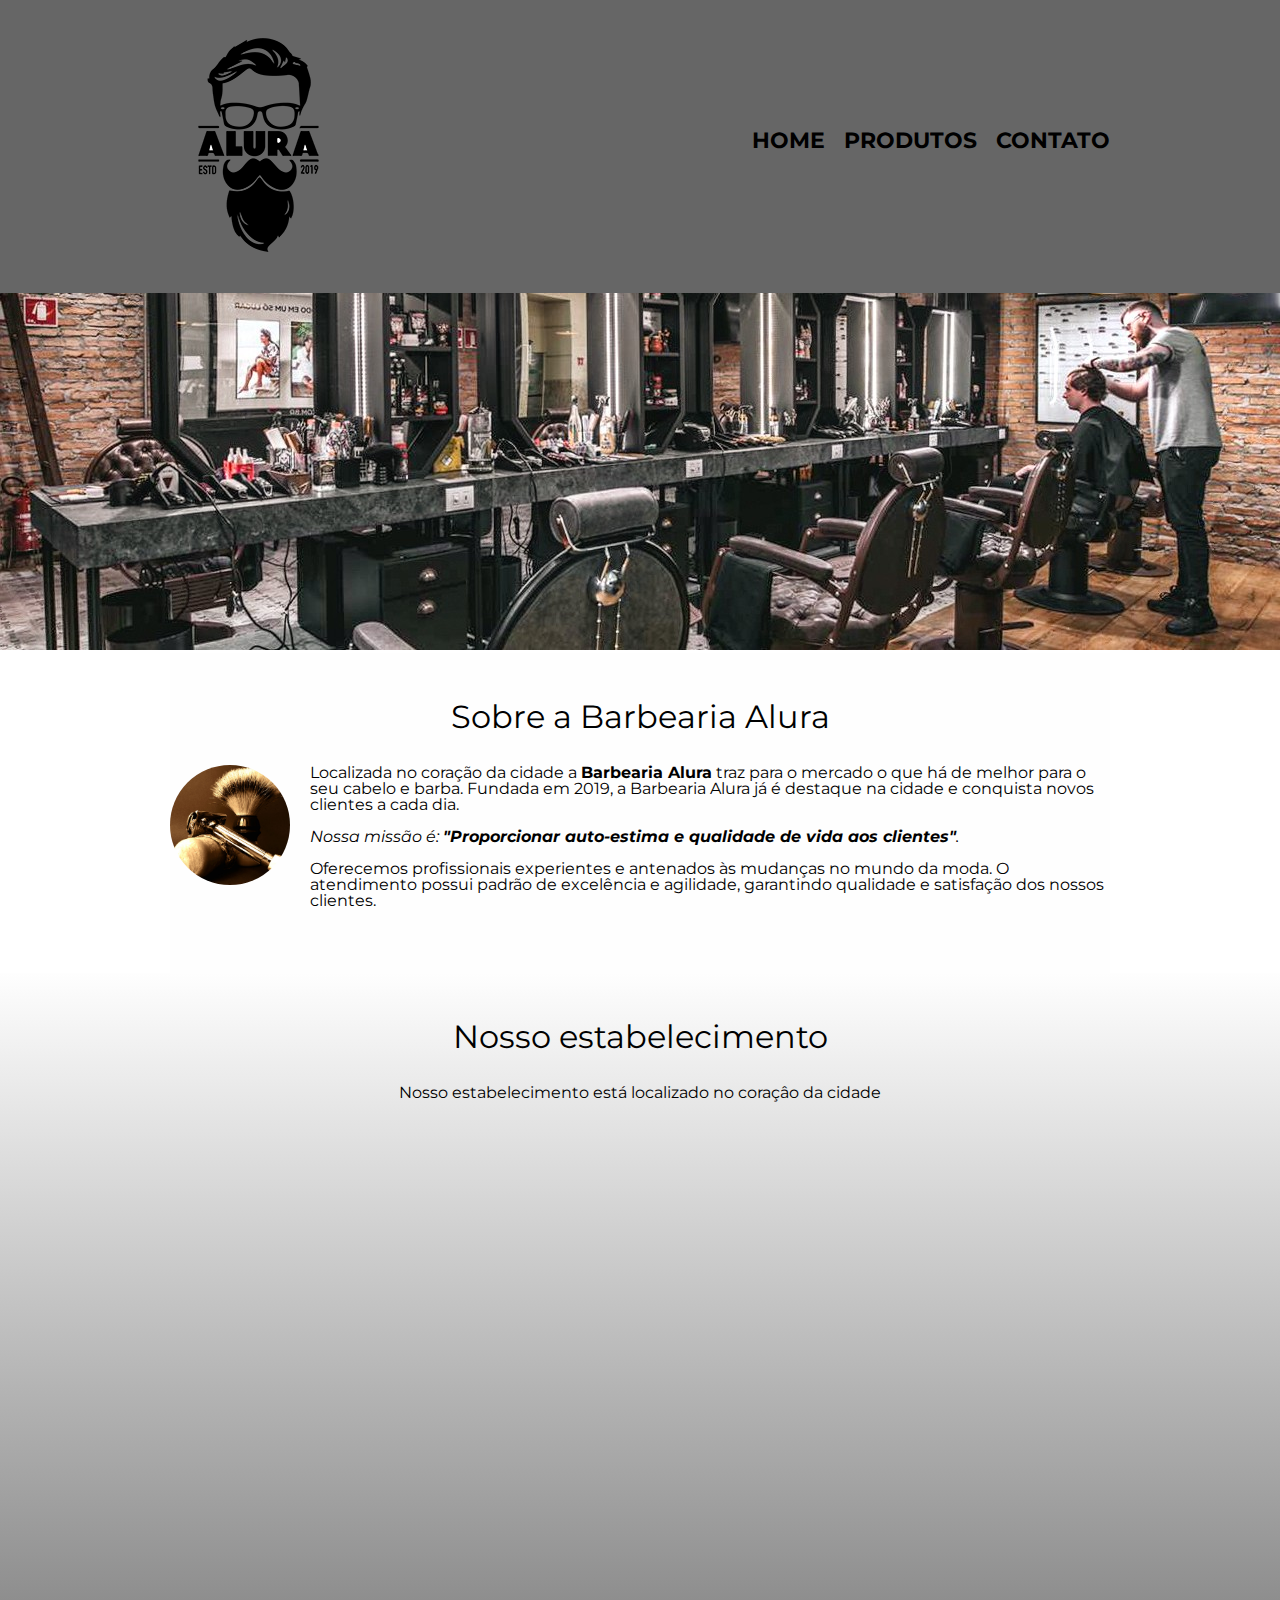
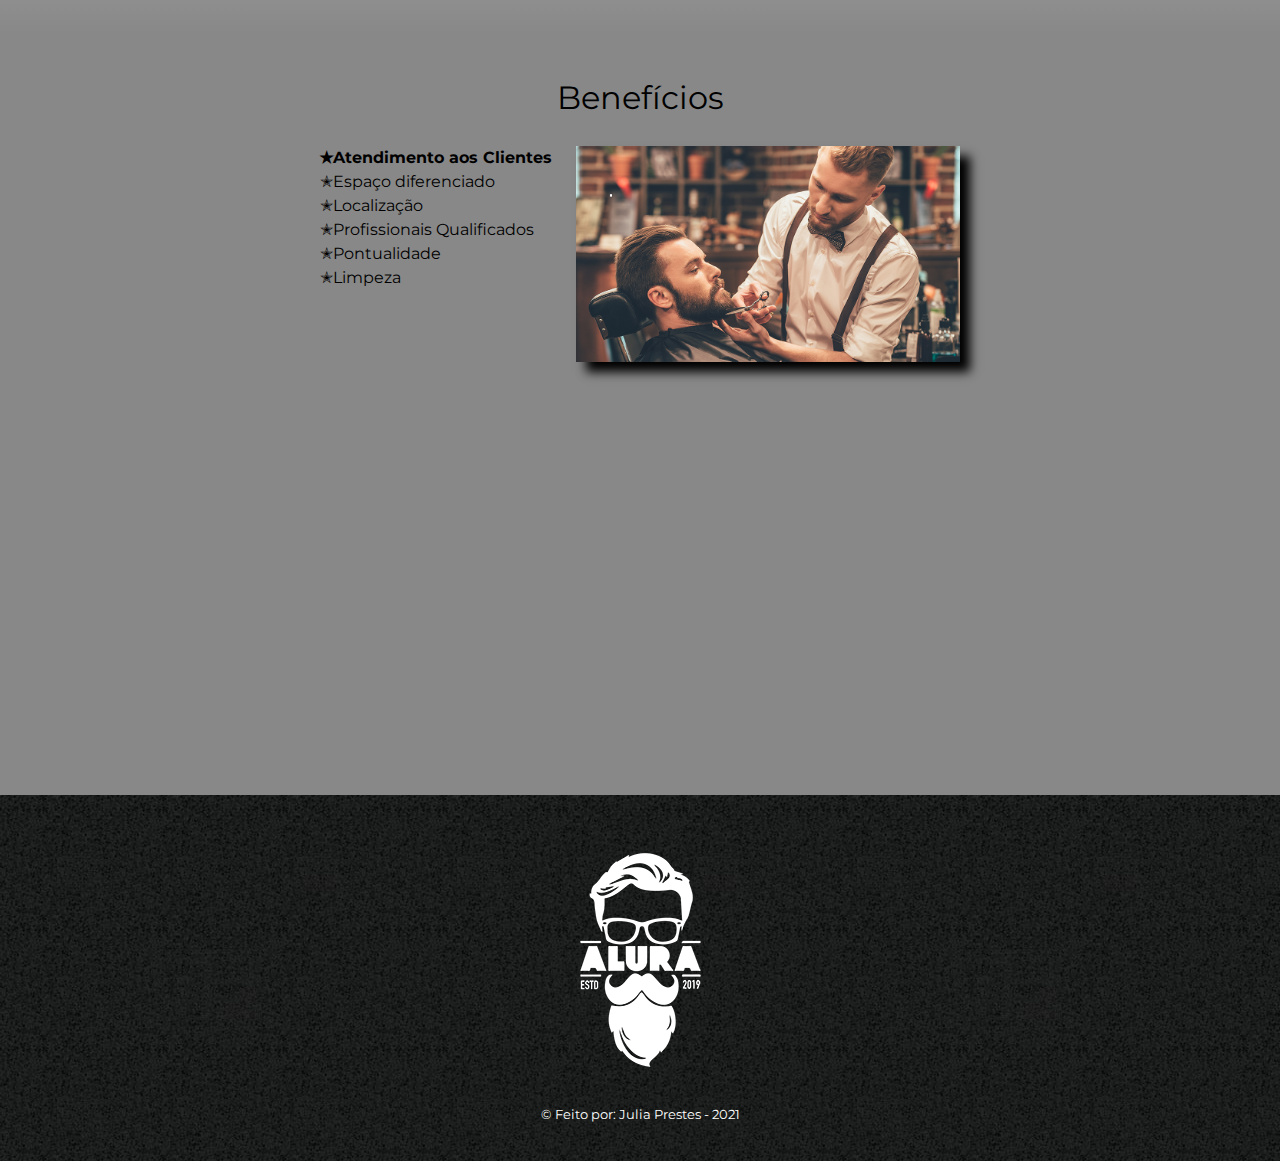
<file: index.html>
<!DOCTYPE html>
<html lang="pt-br">
	<head>
		<meta charset="UTF-8">
		<meta name="viewport" content="width=device-width">
		<title>Barbearia Alura</title>
		<link rel="stylesheet" href="reset.css">
		<link rel="stylesheet"  href="style.css">
		<link href="https://fonts.googleapis.com/css2?family=Montserrat&display=swap" rel="stylesheet">
	</head>
	<body>
		<header>
			<div class="caixa">
				<h1><img src="logo.png" alt="Logo da Barbearia Alura"></h1>
				<nav>
					<ul>
						<li><a href="index.html">Home</a></li>
						<li><a href="produtos.html">Produtos</a></li>
						<li><a href="contato.html">Contato</a></li>
					</ul>
				</nav>
			</div>
		</header>
		<img class="banner" src="banner.jpg">
		 <main>
			<section class="principal">
				<h2 class="titulo-principal"><b>Sobre a Barbearia Alura</b></h2>

				<img class="utensilios" src="utensilios.jpg" alt="Utensilios de um Barbeiro">
		 
				<p>Localizada no coração da cidade a <strong>Barbearia Alura</strong> traz para o mercado o que há de melhor para o seu cabelo e barba. Fundada em 2019, a Barbearia Alura já é destaque na cidade e conquista novos clientes a cada dia.</p>

				<p id="missao"><em>Nossa missão é: <strong>"Proporcionar auto-estima e qualidade de vida aos clientes"</strong>.</em></p>

				<p>Oferecemos profissionais experientes e antenados às mudanças no mundo da moda. O atendimento possui padrão de excelência e agilidade, garantindo qualidade e satisfação dos nossos clientes.</p>
			</section>

			<section class="mapa">
				<h3 class="titulo-principal">Nosso estabelecimento</h3>
				<p>Nosso estabelecimento está localizado no coraçâo da cidade</p>
				<div class="mapa-conteudo">
					<iframe src="https://www.google.com/maps/embed?pb=!1m18!1m12!1m3!1d5799.33136974388!2d-51.51218083368804!3d-27.176859090590412!2m3!1f0!2f0!3f0!3m2!1i1024!2i768!4f13.1!3m3!1m2!1s0x94e3e5530c8c2d87%3A0xb2d4402da59ea99f!2sMIT%20STORE%20BARBEARIA!5e0!3m2!1spt-BR!2sbr!4v1622574641030!5m2!1spt-BR!2sbr" width="100%" height="450" style="border:0;" allowfullscreen="" loading="lazy"></iframe>
				</div>
			</section>

			<section class="beneficios">
				<h3 class="titulo-principal">Benefícios</h3>

				<div class="conteudo-beneficios">
		    			<ul class="lista-beneficios">
							<li class="itens">Atendimento aos Clientes</li>
							<li class="itens">Espaço diferenciado</li>
							<li class="itens">Localização</li>
							<li class="itens">Profissionais Qualificados</li>
							<li class="itens">Pontualidade</li>
							<li class="itens">Limpeza</li>
						</ul><img src="barbearia.jpg" class="imagem-beneficios">
				</div>
				<div class="video">
					<iframe width="100%" height="315" src="https://www.youtube.com/embed/wcVVXUV0YUY" frameborder="0" allow="accelerometer; autoplay; encrypted-media; gyroscope; picture-in-picture" allowfullscreen></iframe>
				</div>
			</section>
		</main>
		<footer>
			<img src="logo-branco.png">
			<p class="copyrights"> &copy; Feito por: Julia Prestes - 2021</p>
		</footer>
	</body>
</html>
</file>
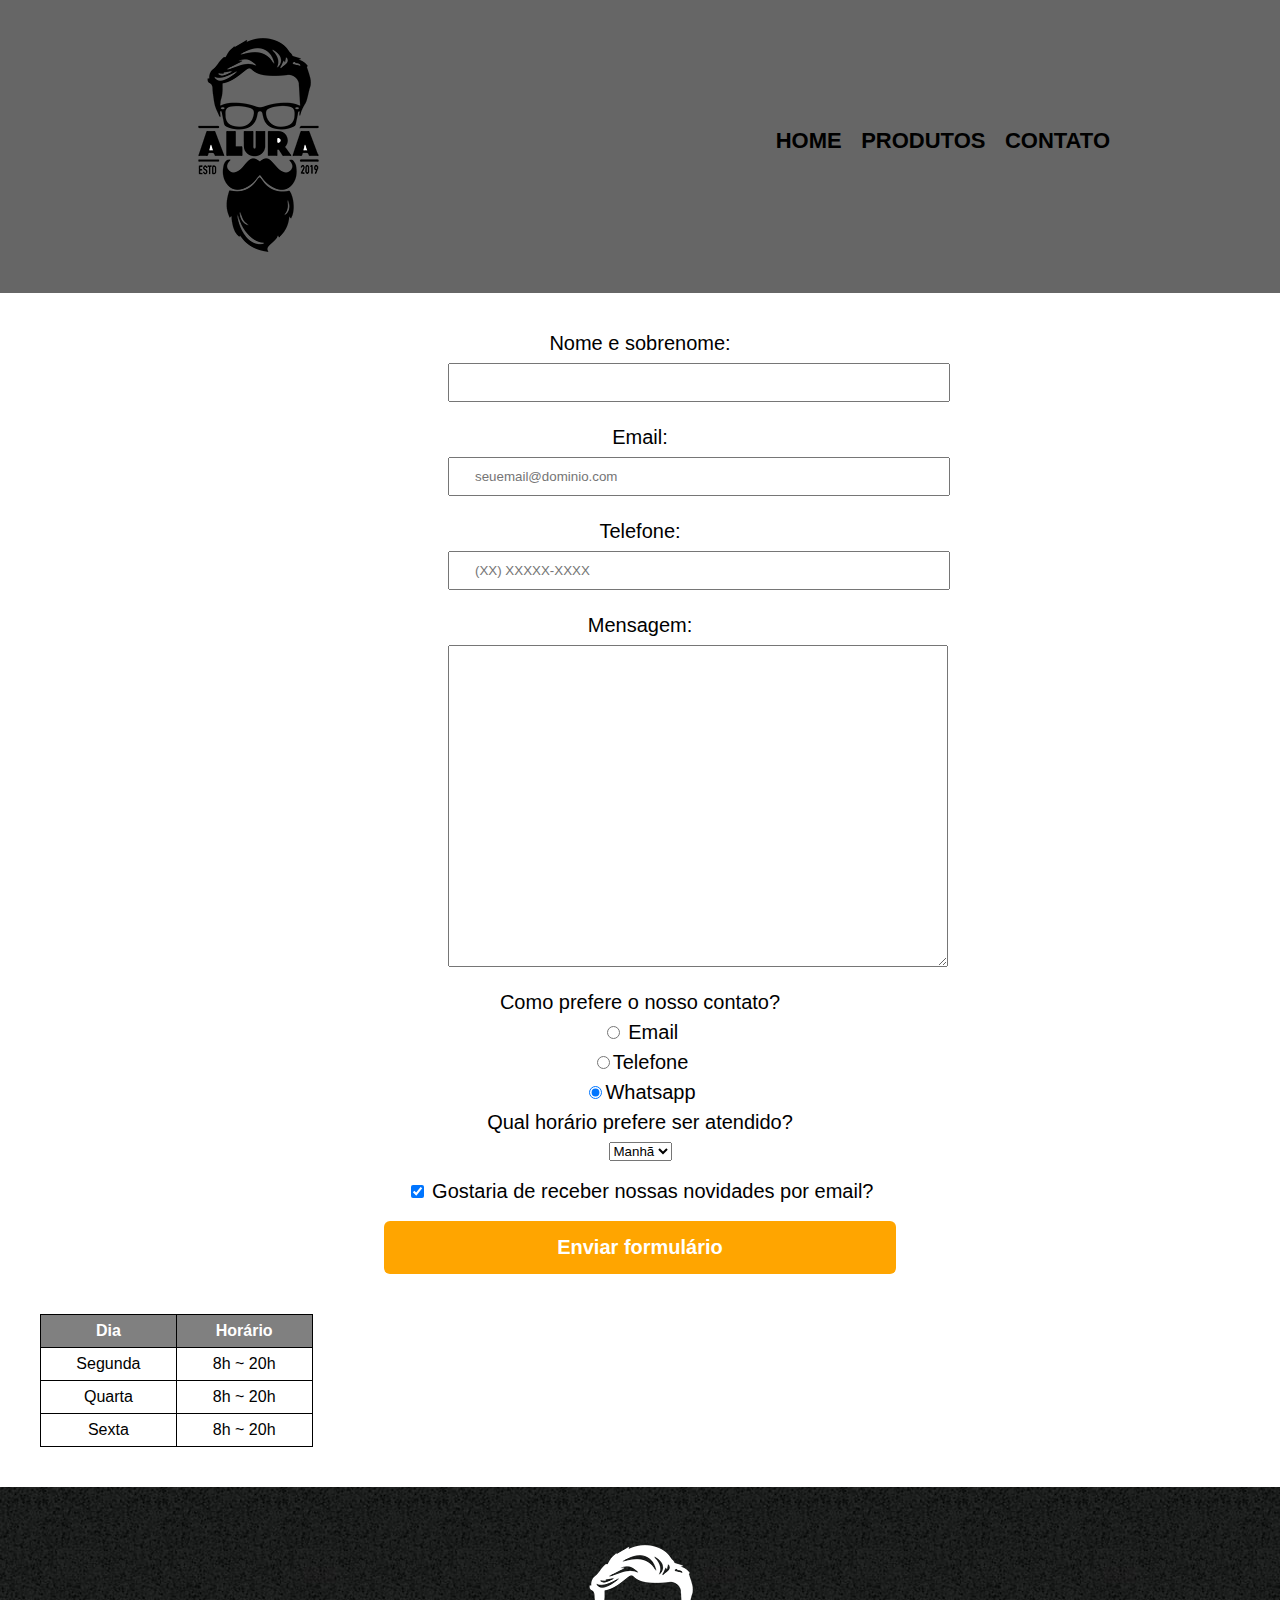
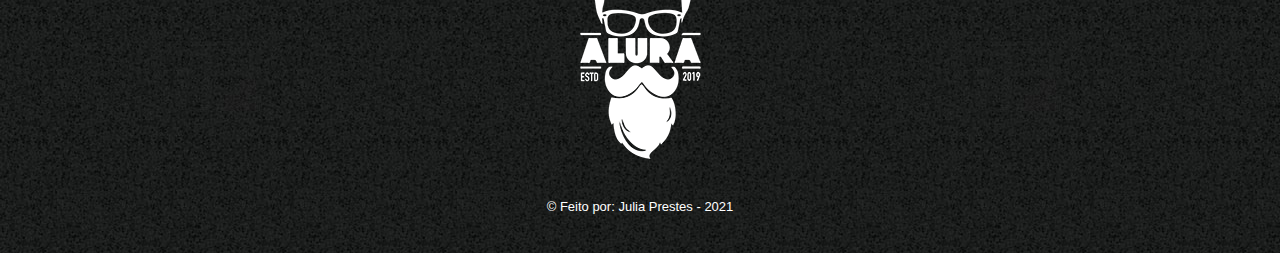
<file: contato.html>
<!DOCTYPE html>
<html>
	<head>
		<meta charset="utf-8">
		<meta name="viewport" content="width=device-width">
		<title> Contato - Barbearia Alura</title>
		<link rel="stylesheet"  href="reset.css">
		<link rel="stylesheet"  href="style.css">
	</head>
	<body>
		<header>
			<div class="caixa">
			<h1><img src="logo.png" alt="Logo da Barbearia Alura"></h1>
			<nav>
				<ul>
					<li><a href="index.html">Home</a></li>
					<li><a href="produtos.html">Produtos</a></li>
					<li><a href="contato.html">Contato</a></li>
				</ul>
			</nav>
			</div>
		</header>
		<main>
			<form>
				<label for="nomesobrenome">Nome e sobrenome: </label> 
				<input type="text" id="nomesobrenome"  class="input-padrao" required="nomesobrenome" >

				<label for="email">Email: </label>
				<input type="email"  class="input-padrao" id="email" required="email" placeholder="seuemail@dominio.com">

				<label for="fone">Telefone: </label>
				<input type="tel" class="input-padrao" id="fone" required="telefone" placeholder="(XX) XXXXX-XXXX">

				<label for="message">Mensagem: </label>
				<textarea cols="75" rows="20" id= "message" class="input-padrao" required></textarea>
				
				<fieldset>
					<p>Como prefere o nosso contato?</p>
					<label for="radio-email"><input type="radio" name="contato" value="email"> Email</label>

					<label for="radio-telefone"><input type="radio" name="contato" value="telefone" id="radio-telefone">Telefone</label>

					<label for="radio_whatsapp"><input type="radio" name="contato" value="Whatsapp" id="radio-whatsapp" checked>Whatsapp</label>
				
			    </fieldset>

				<fieldset>
				<legend> Qual horário prefere ser atendido?</legend>
					<select>
						<option>Manhã</option>
						<option>Tarde</option>
						<option>Noite</option>
					</select>
				</fieldset>

				<label  class="checkbox"><input type="checkbox" checked>  Gostaria de receber nossas novidades por email?</label>

				<input type="submit" value= "Enviar formulário" class="enviar">
			</form>

			<table>
				<thead>
					<tr>
						<th>Dia</th>
						<th>Horário</th>
					</tr>
				</thead>
				<tbody>
					<tr>
						<td>Segunda</td>
						<td>8h ~ 20h</td>
					</tr>
					<tr>
						<td>Quarta</td>
						<td>8h ~ 20h</td>
					</tr>
					<tr>
						<td>Sexta</td>
						<td>8h ~ 20h</td>
				</tbody>
			</table>
		</main>
		<footer>
			<img src="logo-branco.png" alt="Logo da Barbearia Alura">
			<p class="copyrights"> &copy; Feito por: Julia Prestes - 2021</p>
		</footer>
	</body>
</html>
</file>
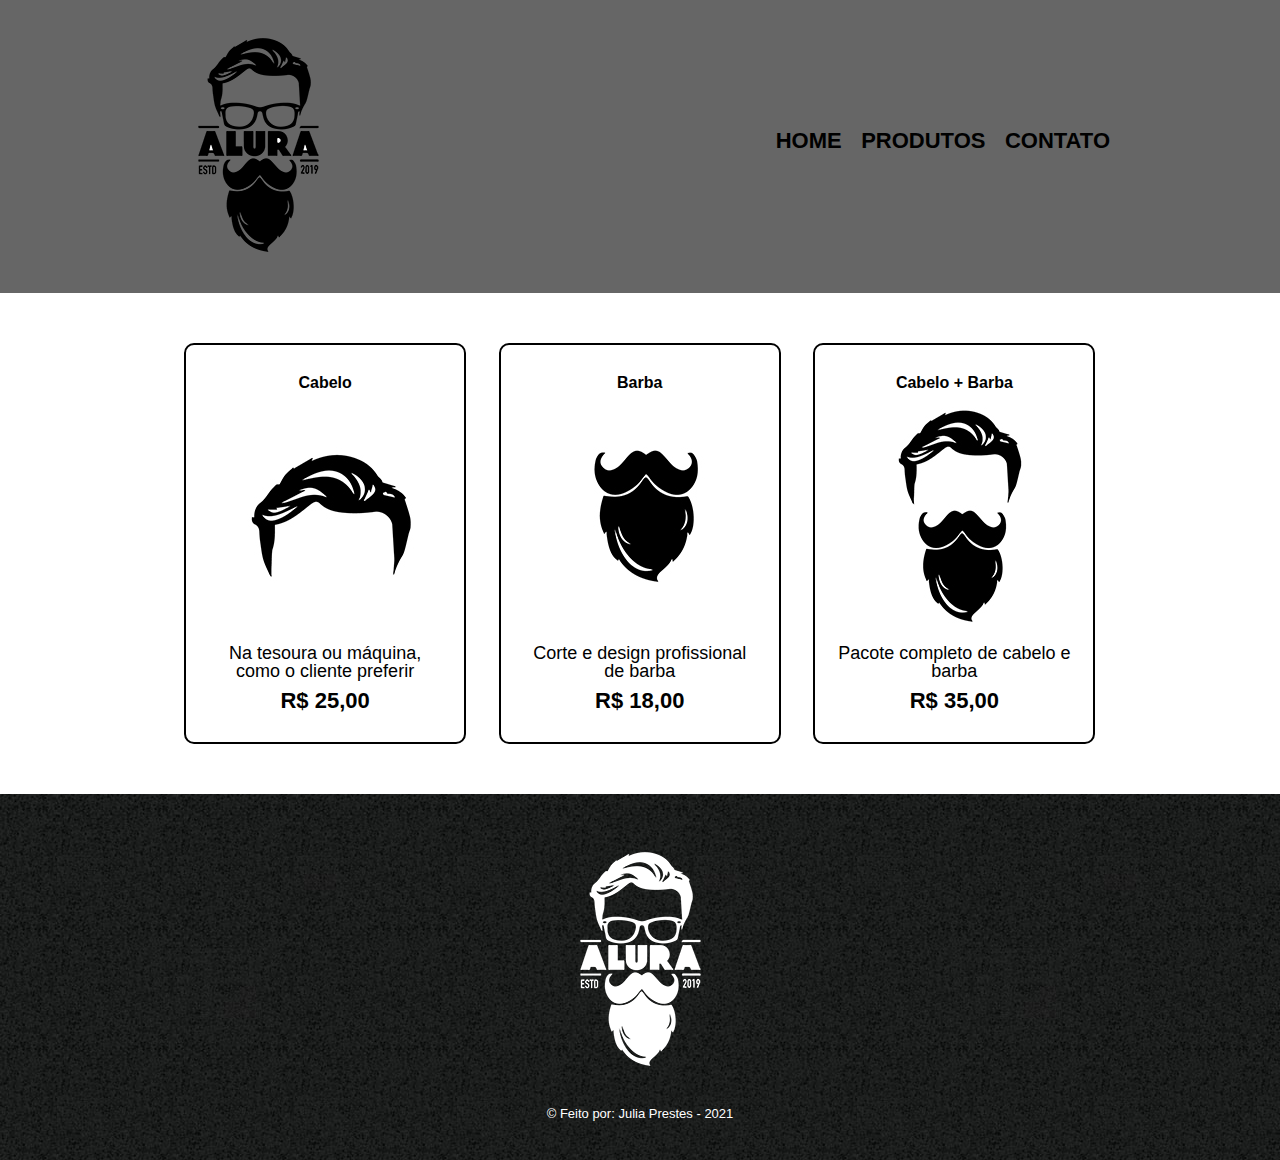
<file: produtos.html>
<!DOCTYPE html>
<html>
	<head>
		<meta charset="utf-8">
		<meta name="viewport" content="width=device-width">
		<title> Produtos - Barbearia Alura</title>
		<link rel="stylesheet"  href="reset.css">
		<link rel="stylesheet"  href="style.css">
	</head>
	<body>
		<header>
			<div class="caixa">
			<h1><img src="logo.png" alt="Logo da Barbearia Alura"></h1>
			<nav>
				<ul>
					<li><a href="index.html">Home</a></li>
					<li><a href="produtos.html">Produtos</a></li>
					<li><a href="contato.html">Contato</a></li>
				</ul>
			</nav>
			</div>
		</header>
		<main>
			<ul class="produtos">
				<li>
					<h2>Cabelo</h2>
					<img src="cabelo.jpg">
					<p class="produto-descricao">Na tesoura ou máquina, como o cliente preferir</p>
					<p class="produto-preco">R$ 25,00</p>
				</li>
				<li>
					<h2>Barba</h2>
					<img src="barba.jpg">
					<p class="produto-descricao">Corte e design profissional de barba</p>
					<p class="produto-preco">R$ 18,00</p>
				</li>
				<li>
					<h2>Cabelo + Barba</h2>
					<img src="cabelo+barba.jpg">
					<p class="produto-descricao">Pacote completo de cabelo e barba </p>
					<p class="produto-preco">R$ 35,00</p>
				</li>
			</ul>
		</main>
		<footer>
			<img src="logo-branco.png">
			<p class="copyrights"> &copy; Feito por: Julia Prestes - 2021</p>
		</footer>
	</body>
</html>
</file>
<file: style.css>
body{
	font-family: 'Montserrat', sans-serif;
}

header{
	background: #666666 ;
	padding: 20px 0;
}

.caixa{
	position: relative;
	width: 940px;
	margin: 0 auto;
}

nav{
	position: absolute;
	top: 110px;
	right: 0;
}

nav li{
	display: inline;
	margin: 0 0 0 15px;
}

nav a{
	text-transform: uppercase;
	color: #000000;
	font-weight: bold;
	font-size: 22px;
	text-decoration: none;
}

.produtos{
	width: 940px;
	margin: 0 auto;
	padding: 50px 0;
}

.produtos li:hover{
	border-color: #C78C19;
	transition: 1s all;
	transform: scale(1.2)
}

.produtos li:active{
	border-color: #088C19
}

.produtos li:hover h2{
	font-size:30px;
}

.produtos li{
	display: inline-block;
	text-align: center;
	width: 30%;
	vertical-align: top;
	margin: 0 1.5%;
	padding: 30px 20px;
	box-sizing: border-box;
	border: 2px solid #000000;
	border-radius: 10px;
}

nav a:hover{
	color: #C78C19;
	text-decoration: underline;
}

.produtos h2{
	font-style: 30px;
	font-weight: bold;

}

.produto-descricao{
	font-size: 18px;
}

.produto-preco{
	font-size: 22px;
	font-weight: bold;
	margin: 10px 0 0;
	margin-top: 10px;
}

footer{
	text-align: center;
	background: url(bg.jpg);
	padding: 40px 0;

}

.copyrights{
	color: #FFFFFF;
	font-size: 13px;
	margin: 20px 0 0;
}

form {
	margin:40px 0 ;
	
}

form label, form p, legend{
	display: block;
	font-size: 20px;
	margin: 0 0 10px;
}

.input-padrao {
	display: block;
    margin: 0 35% 25px;
    padding: 10px 25px;
    width: 35%;
}

.checkbox{
	margin: 20px 0;
}

.enviar{
	width: 40%;
	padding: 15px 0;
	background: orange;
	color: white;
	font-weight: bold;
	font-size: 20px;
	border: none;
	border-radius: 6px;
	transition: 1s all;
	cursor: pointer;
}

.enviar:hover{
	background: darkorange;
	transform: scale(1.2);
}

.enviar:active{
	background: green;
}

table{
	margin: 20px 40px 40px;
	text-align: center;
}

thead{
	background: grey;
	color: white;
	font-weight: bold;
}

td,th{
	border: 1px solid black;
	padding: 8px 15px;
    margin: 0 35% 25px;
    width: 35%;
}

/*css da pagina inicial*/
.banner{
	width: 100%;
}

.titulo-principal{
	text-align: center;
	font-size: 2em;
	margin: 0 0 1em;
	clear: left;
}

.principal{
	padding: 3em 0;
	background: #FEFEFE;
	width: 940px;
	margin: 0 auto;
}

.principal p{
	margin: 0 0 1em;
}

.principal strong{
	font-weight: bold;
}

.principal em{
	font-style: italic;
}

.utensilios{
	width: 120px;
	border-radius: 50%;
	float: left;
	margin: 0 20px 20px 0px;
}

.mapa{
	padding: 3em 0;
	background: linear-gradient(#FEFEFE, #888888);
}

.mapa p{
	margin: 0 0 2em;
	text-align: center;
}

.mapa-conteudo{
	width: 940px;
	margin: 0 auto;
}

.beneficios{
	padding: 3em 0;
	background: #888888;
}

.conteudo-beneficios{
	width: 640px;
	margin: 0 auto;
}

.lista-beneficios{
	width: 40%;
	display: inline-block;
	vertical-align: top;
}

.itens{
	line-height: 1.5;
}

.itens:first-child{
	font-weight: bold;
}

.itens:before{
	content: "✭";
}

.imagem-beneficios{
	width: 60%;
	opacity: 1;
	transition: 505ms;
	box-shadow: 10px 10px 10px black;
}

.imagem-beneficios:hover{
	opacity: 0.4;

}

.video{
	width: 560px;
	margin: 2em auto;
}

form{
	text-align: center;
}



@media screen and (max-width: 480px){
	.caixa, .principal, .conteudo-beneficios, .mapa-conteudo, .video{
		width: auto;
	}

	h1{
		text-align: center;
	}

	nav{
		position: static;
	}

	.lista-beneficios, .imagem-beneficios{
		width: 100%;
	}

	.produtos, .produtos li{
		width: auto;
		display: table-caption;
	}
	
	.footer{
  display: table-row;
	}

}
</file>
